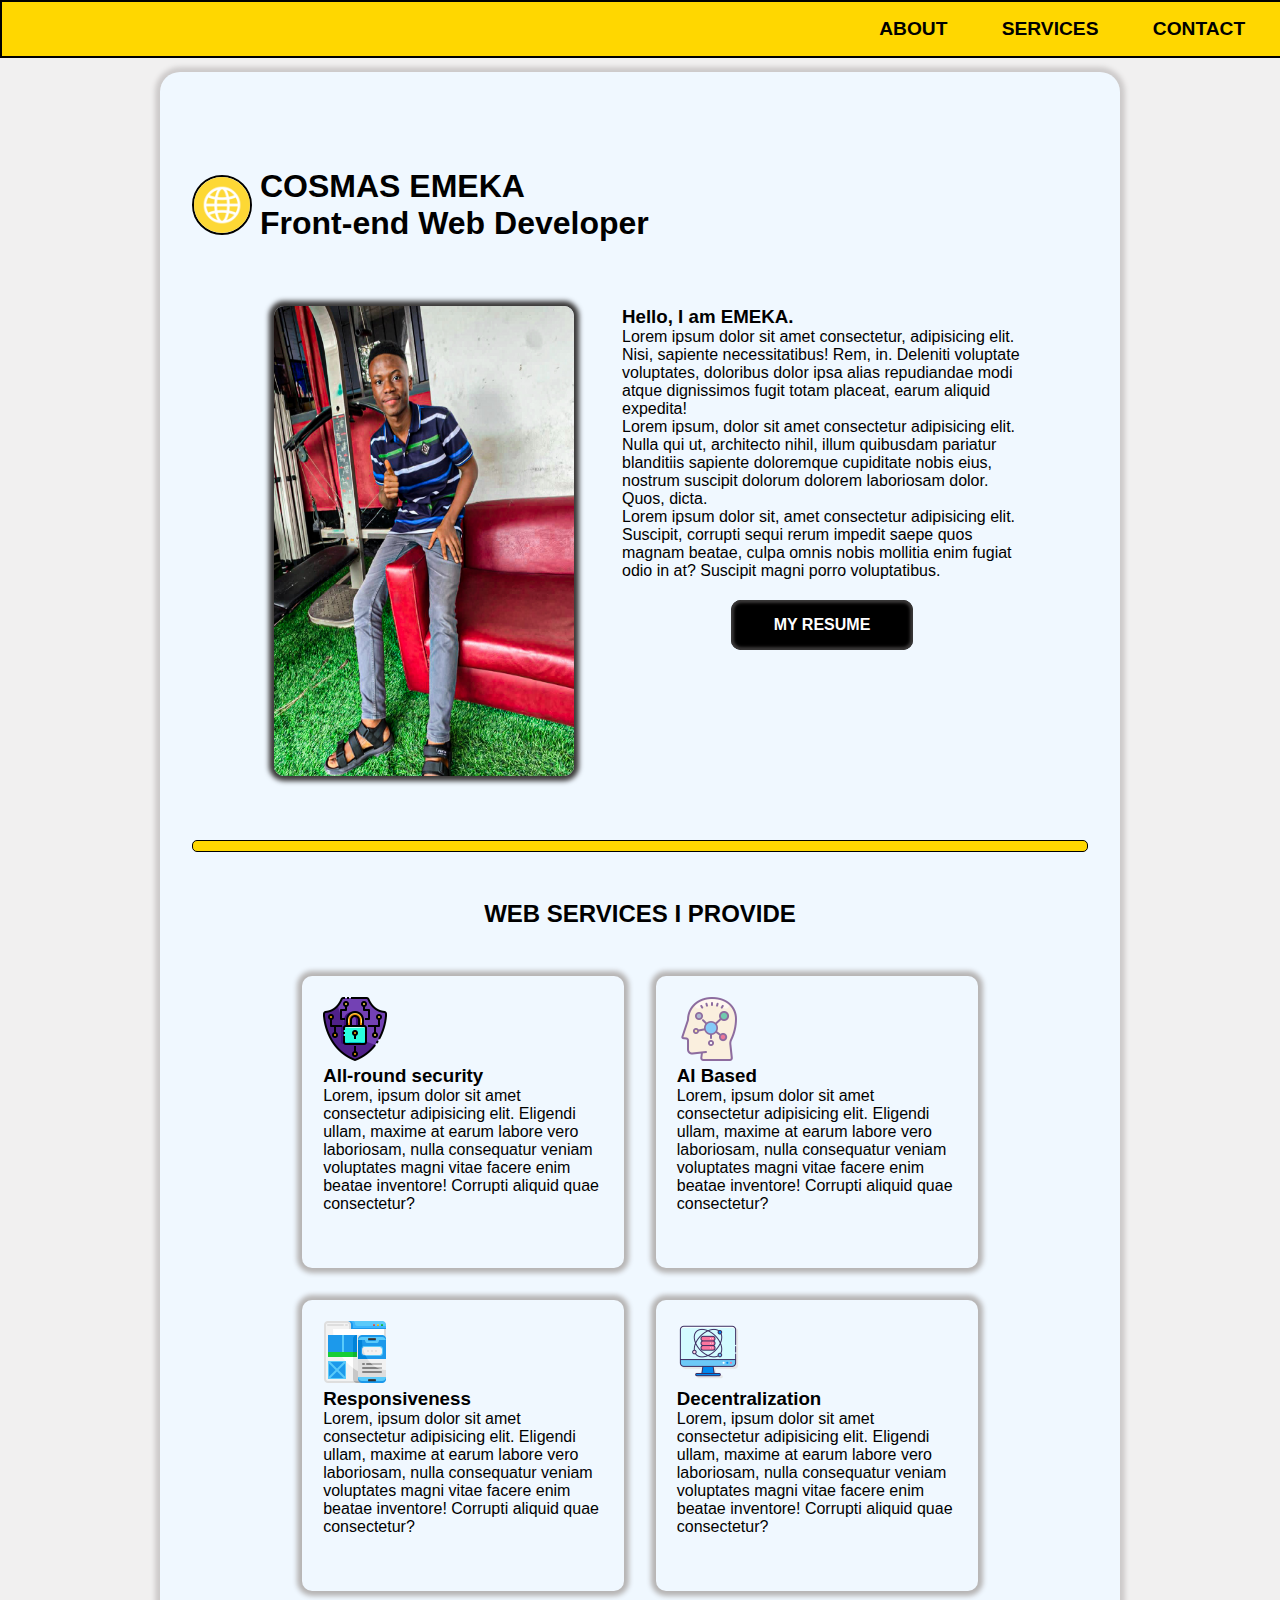
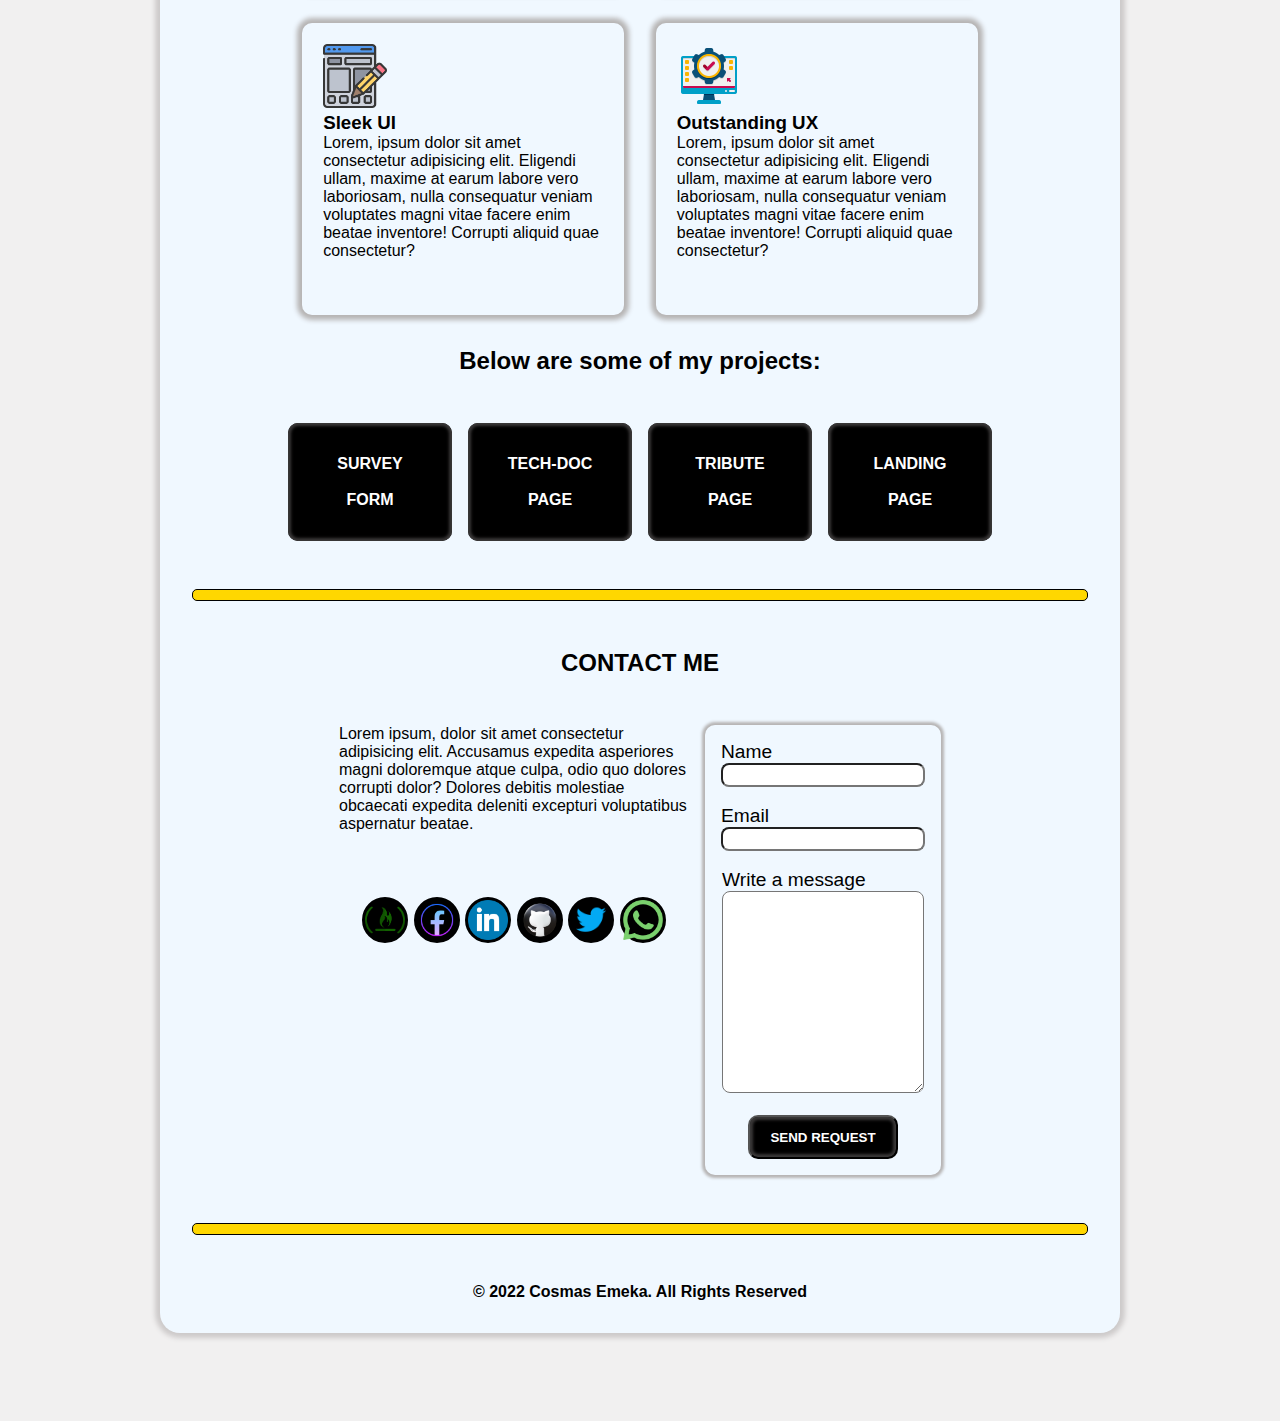
<file: index.html>
<!DOCTYPE html>
<html lang="en">
    <head>
        <meta charset="utf-8" />
        <meta name="viewport" content="width=device-width, initial-scale=1.0" />
        <link rel="stylesheet" href="styles.css" />
        <link rel="icon" href="imgs/me.jpg">
        <title>Cosmas Emeka</title>
    </head>
    <body>
        <nav id="navbar">
            <a href="#container">ABOUT</a>
            <a href="#second">SERVICES</a>
            <a href="#third">CONTACT</a>
        </nav>
        <div id="container">
            <section id="welcome-section">
                <div id="motto">
                    <img class="logo" src="imgs/web.png" alt=""/>
                    <div class="description">
                        <h1>COSMAS EMEKA<br> Front-end Web Developer</h1>
                    </div>
                </div>
                <div class="photo-caption">
                    <img class="photo" src="imgs/me.jpg" alt="" /> <br> <br>
                    <div>
                        <h3>Hello, I am <span class="name">EMEKA</span>.</h3>
                        <p><!--Founder of CosTech, I am a tenaciously driven front-end web designer and developer from Nigeria. I build a large 
                            variety of fully functional, secured, accessible, responsive and sleek websites, in a nutshell my services are web 3.0 based.-->
                            Lorem ipsum dolor sit amet consectetur, adipisicing elit. Nisi, 
                            sapiente necessitatibus! Rem, in. Deleniti voluptate voluptates, 
                            doloribus dolor ipsa alias repudiandae modi atque dignissimos fugit
                            totam placeat, earum aliquid expedita!
                        <p><!--On this most auspicious of visits, permit me in lieu of the more commonplace sobriquet, to suggest the character of 
                            this dramatis persona.-->
                            Lorem ipsum, dolor sit amet consectetur adipisicing elit. Nulla qui 
                            ut, architecto nihil, illum quibusdam pariatur blanditiis sapiente 
                            doloremque cupiditate nobis eius, nostrum suscipit dolorum dolorem 
                            laboriosam dolor. Quos, dicta.
                        </p>
                        </p>
                        <p><!--Voila! I love facing new challenges, watching and playing soccer, 
                            listening to music, playing chess and so much more.-->
                            Lorem ipsum dolor sit, amet consectetur adipisicing elit. Suscipit, 
                            corrupti sequi rerum impedit saepe quos magnam beatae, culpa omnis 
                            nobis mollitia enim fugiat odio in at? Suscipit magni porro 
                            voluptatibus.
                        </p>
                        <a class="resume" href="https://drive.google.com/file/d/1xkG4vaHXRxpgwIQDYEAgJfalYYkwHF1l/view?usp=drivesdk" target="_blank">MY RESUME</a>
                    </div>
                </div>
            </section>
            <hr id="second">
            <h2 id="services">WEB SERVICES I PROVIDE</h2>
            <section id="services-section">
                <div>
                    <img class="services-imgs" src="imgs/cyber security.png" alt="" />
                    <h3>All-round security</h3>
                    <p>Lorem, ipsum dolor sit amet consectetur adipisicing elit. Eligendi ullam, maxime at earum labore vero laboriosam, 
                        nulla consequatur veniam voluptates magni vitae facere enim beatae inventore! Corrupti aliquid quae consectetur?
                    </p>
                </div>
                <div>
                    <img class="services-imgs" src="imgs/ai1.png" alt="" />
                    <h3>AI Based</h3>
                    <p>Lorem, ipsum dolor sit amet consectetur adipisicing elit. Eligendi ullam, maxime at earum labore vero laboriosam, 
                        nulla consequatur veniam voluptates magni vitae facere enim beatae inventore! Corrupti aliquid quae consectetur?
                    </p>
                </div>
                <div>
                    <img class="services-imgs" src="imgs/web design.png" alt="" />
                    <h3>Responsiveness</h3>
                    <p>Lorem, ipsum dolor sit amet consectetur adipisicing elit. Eligendi ullam, maxime at earum labore vero laboriosam, 
                        nulla consequatur veniam voluptates magni vitae facere enim beatae inventore! Corrupti aliquid quae consectetur?
                    </p>
                </div>
                <div>
                    <img class="services-imgs" src="imgs/data.png" alt="" />
                    <h3>Decentralization</h3>
                    <p>Lorem, ipsum dolor sit amet consectetur adipisicing elit. Eligendi ullam, maxime at earum labore vero laboriosam, 
                        nulla consequatur veniam voluptates magni vitae facere enim beatae inventore! Corrupti aliquid quae consectetur?
                    </p>
                </div>
                <div>
                    <img class="services-imgs" src="imgs/ui.png" alt="" />
                    <h3>Sleek UI</h3>
                    <p>Lorem, ipsum dolor sit amet consectetur adipisicing elit. Eligendi ullam, maxime at earum labore vero laboriosam, 
                        nulla consequatur veniam voluptates magni vitae facere enim beatae inventore! Corrupti aliquid quae consectetur?
                    </p>
                </div>
                <div>
                    <img class="services-imgs" src="imgs/pro.png" alt="" />
                    <h3>Outstanding UX</h3>
                    <p>Lorem, ipsum dolor sit amet consectetur adipisicing elit. Eligendi ullam, maxime at earum labore vero laboriosam, 
                        nulla consequatur veniam voluptates magni vitae facere enim beatae inventore! Corrupti aliquid quae consectetur?
                    </p>
                </div>
            </section>
            <h2>Below are some of my projects:</h2>
            <section id="projects">
                <a href="https://cosmas-emeka.github.io/Survey-Page.github.io/" target="_blank">SURVEY <br> <br> FORM</a>
                <a href="https://cosmas-emeka.github.io/Tech-Doc.github.io/" target="_blank">TECH-DOC <br> <br>  PAGE</a>
                <a href="https://cosmas-emeka.github.io/Tribute-Page.github.io/" target="_blank">TRIBUTE <br> <br> PAGE</a>
                <a href="https://cosmas-emeka.github.io/Landing-Page.github.io/" target="_blank">LANDING <br> <br> PAGE</a>
            </section>
            <hr id="third">
            <section id="contact">
                <h2>CONTACT ME</h2>
                <div class="contact-wrapper">
                    <div class="links">
                        <p>Lorem ipsum, dolor sit amet consectetur adipisicing elit. Accusamus expedita asperiores magni doloremque atque culpa, 
                            odio quo dolores corrupti dolor? Dolores debitis molestiae obcaecati expedita deleniti excepturi voluptatibus 
                            aspernatur beatae.
                        </p>
                        <div class="profile-link-wrapper">
                            <a id="profile-link" target="_blank" href="https://www.freecodecamp.org/Cosmasovic">
                                <img class="profile-icon" src="imgs/fccc.png" alt="" />
                            </a>
                            <a id="profile-link" target="_blank" href="https://www.facebook.com/cosmas.emeka.75436">
                                <img class="profile-icon only" src="imgs/fb2.png" alt="" />
                            </a>
                            <a id="profile-link" target="_blank" href="https://www.linkedin.com/in/chukwuemeka-onwuka-032a5724b">
                                <img class="profile-icon" src="imgs/in2.png" alt="" />
                            </a>
                            <a id="profile-link" target="_blank" href="https://github.com/Cosmas-Emeka">
                                <img class="profile-icon" src="imgs/github.png" alt="" />
                            </a>
                        <a id="profile-link" target="_blank" href="https://www.twitter.com/@Emeka05773933">
                            <img class="profile-icon" src="imgs/twitter.png" alt="" />
                        </a>
                        <a id="profile-link" target="_blank" href="https://wa.me/2349082692555">
                            <img class="profile-icon" src="imgs/whatsapp.png" alt="" />
                        </a>
                        </div>
                    </div>
                    <form>
                        <div>
                            <label>Name</label><br>
                            <input class="name-box" type="text" required/><br> <br>
                        </div>
                        <div>
                            <label>Email</label><br>
                            <input class="email-box" type="email" required><br>
                        </div>
                        <div><br>
                            <label>Write a message</label><br>
                            <textarea required></textarea> <br> <br>
                        </div>
                        <button type="submit" value="submit">SEND REQUEST</button>
                    </form>
                </div>
            </section>
            <hr>
            <h4 class="copyright">&#169 2022 <span class="footer-name">Cosmas Emeka.</span> All Rights Reserved</h4>
        </div>
    </body>
</html>
</file>
<file: styles.css>
*,::before,::after {
    margin: 0;
    padding: 0;
}

:root {
    --general-bg-color: rgb(241, 240, 240);
    --general-bg-color2: gold;
}

body {
    
    background-color: var(--general-bg-color);
    font-family: Verdana, Geneva, Tahoma, sans-serif;
}
#navbar {
    width: 98%;
    height: 6vh;
    background-color: var(--general-bg-color2);
    border: 2px solid #000;
    position: fixed;
    display: flex;
    align-items: center;
    justify-content: flex-end;
    gap: 2rem;
    z-index: 10;
    padding-right: 2rem;
}

#navbar a {
    text-decoration: none;
    font-weight: bolder;
    color: #000;
    padding: 0.7rem;
    font-size: larger;
}

#navbar a:hover {
    background-color: #daa502;
    transform: translateX(-5px);
    transition: transform 0.3s ease-in-out;
    border: 1px solid #000;
}

#container {
    position: relative;
    top: 8vh;
    width: 70%;
    display: block;
    margin: 0 auto 10rem auto;
    background-color: aliceblue;
    border-radius: 20px;
    padding: 2rem;
    box-shadow: 0px 0px 5px 5px rgb(205, 202, 202);
}

#welcome-section {
    margin-bottom: 4rem;
}

#motto{
    display: flex;
    align-items: center;
    margin-bottom: 4rem;
    margin-top: 4rem;
}

.logo{
    width: 3.5rem;
    height: 3.5rem;
    border-radius: 50%;
    border: 2px solid;
}

#motto h1 {
    font-weight: 900;
    margin-left: 0.5rem;
    font-family: 'Gill Sans', 'Gill Sans MT', Calibri, 'Trebuchet MS', sans-serif;
}

.photo-caption{
    display: flex;
    justify-content: center;
    flex-wrap: wrap;
    gap: 1.5rem;
}

.photo, .photo-caption div {
    max-width: 400px;
}

.photo {
    width: 300px;
    height: 470px;
    border-radius: 10px;
    box-shadow: 0px 0px 5px 5px rgb(58, 56, 56);
    display: flex;
    justify-content: center;
    align-items: center;
    margin-left: 1rem;
}

.resume {
    width: 150px;
    border-radius: 10px;
    text-decoration: none;
    color: #fff;
    background-color: #000;
    box-shadow: inset 0px 0px 3px 3px rgb(58, 56, 56);
    text-align: center;
    padding: 1rem;
    display: block;
    margin: 20px auto;
    font-weight: 700;
}

.resume:hover {
    box-shadow: 0px 0px 5px 5px rgb(182, 180, 180);
}

hr {
    height: 10px;
    background-color: var(--general-bg-color2);
    margin: 3rem 0;
    border: 1px solid #000;
    border-radius: 5px;
}

h2 {
    text-align: center;
    margin-top: 2rem;
    margin-bottom: 3rem;
    font-family: 'Gill Sans', 'Gill Sans MT', Calibri, 'Trebuchet MS', sans-serif;
}

#services-section {
    margin-top: 1rem;
    color: #000;
    display: flex;
    flex-wrap: wrap;
    justify-content: center;
    gap: 2rem;
}

#services-section div {
    max-width: 280px;
    height: 250px;
    padding: 1.3rem;
    border-radius: 10px;
    box-shadow: 0px 0px 5px 5px rgb(182, 180, 180);
}

.services-imgs {
    width: 4rem;
    height: 4rem;
}

#projects {
    display: flex;
    justify-content: center;
    flex-wrap: wrap;
    gap: 1rem;
}

#projects a {
    border-radius: 10px;
    text-decoration: none;
    color: #fff;
    background-color: #000;
    box-shadow: inset 0px 0px 3px 3px rgb(58, 56, 56);
    padding: 2rem;
    font-weight: 700;
    text-align: center;
    width: 100px;
}

#projects a:hover {
    box-shadow: 0px 0px 5px 5px rgb(182, 180, 180);
}

.contact-wrapper {
    display: flex;
    justify-content: center;
    flex-wrap: wrap;
    gap: 1rem;
}

.links, form {
    max-width: 350px;
}

.profile-link-wrapper{
    display: flex;
    width: 90%;
    justify-content: space-evenly;
    align-items: center;
    margin: 4rem auto;
}

#profile-link{
    border: 3px solid #000;
    border-radius: 50%;
    background-color: #000;
}

#profile-link:hover{
    transform: translateY(2px) scale(1.2);
    transition: transform 0.4s ease-in-out;
    box-shadow: 0px 0px 5px 1px #000;
}

.profile-icon{
    width: 40px;
    height: 40px;
    display: flex;
    align-items: center;
}

form {
    box-shadow: 0px 0px 3px 3px rgb(182, 180, 180);
    padding: 1rem;
    border-radius: 10px;
    display: flex;
    flex-direction: column;
    justify-content: center;
    align-items: center;
}

label {
    font-size: larger;
}

.name-box, .email-box {
    width: 200px;
    height: 20px;
    border-radius: 8px;
    text-align: center;
}

textarea {
    width: 200px;
    height: 200px;
    border-radius: 8px;
    text-align: center;
}

button {
    width: 150px;
    border-radius: 10px;
    text-decoration: none;
    color: #fff;
    background-color: #000;
    box-shadow: inset 0px 0px 3px 3px rgb(58, 56, 56);
    padding: 0.8rem;
    font-weight: 700;
    cursor: pointer;
}

button:hover {
    box-shadow: 0px 0px 5px 5px rgb(182, 180, 180);
}

.copyright {
    text-align: center;
}

@media (max-width: 500px) {
    body{
        font-size: small;
    }
    #navbar{
        justify-content: center;
        gap: 1rem;
    }
    #navbar a {
        padding: 0.5rem;
        font-size: small;
    }
    #projects a {
        padding: 1rem;
    }
    .profile-icon{
        width: 30px;
        height: 30px;
    }
    #services-section div {
        height: 200px;
    }
}

@media (max-width: 481px) {
    .profile-icon{
        width: 20px;
        height: 20px;
    }
    .photo {
        width: 220px;
        height: 300px;
    }
}
</file>
